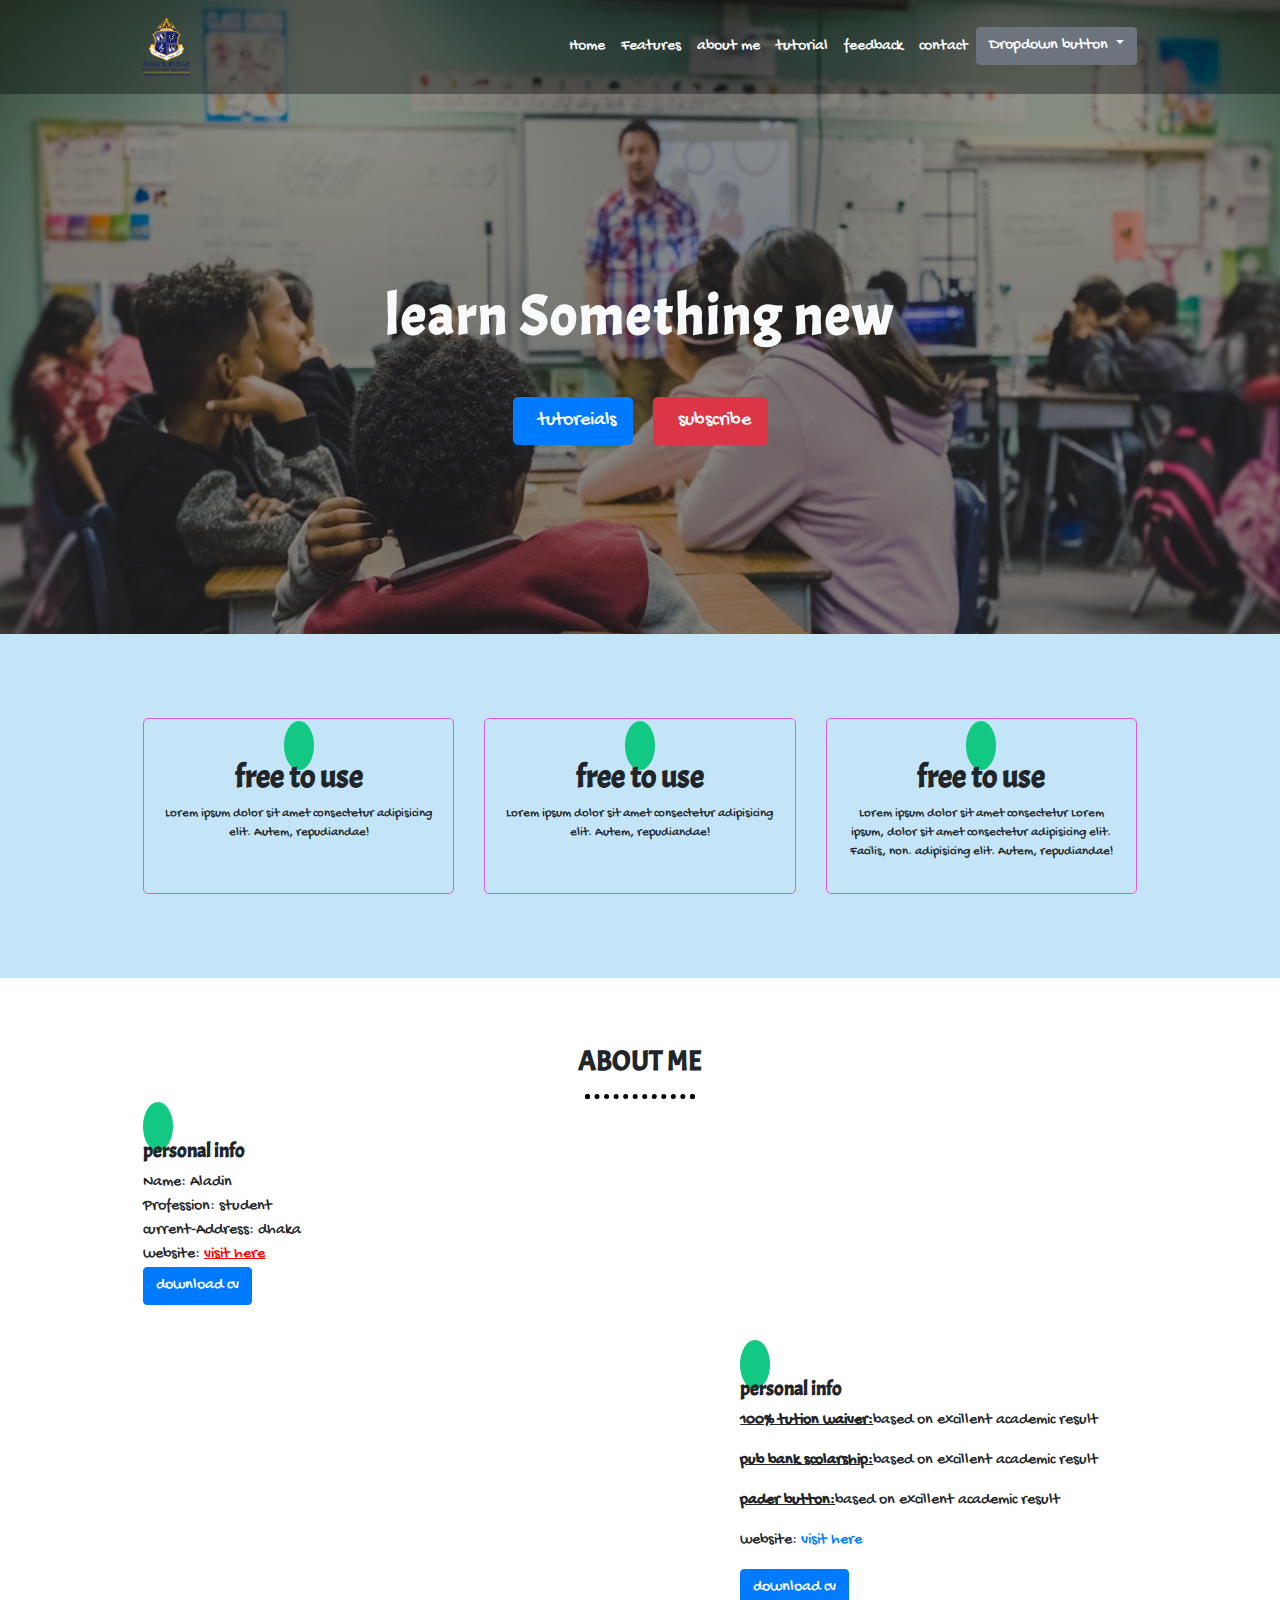
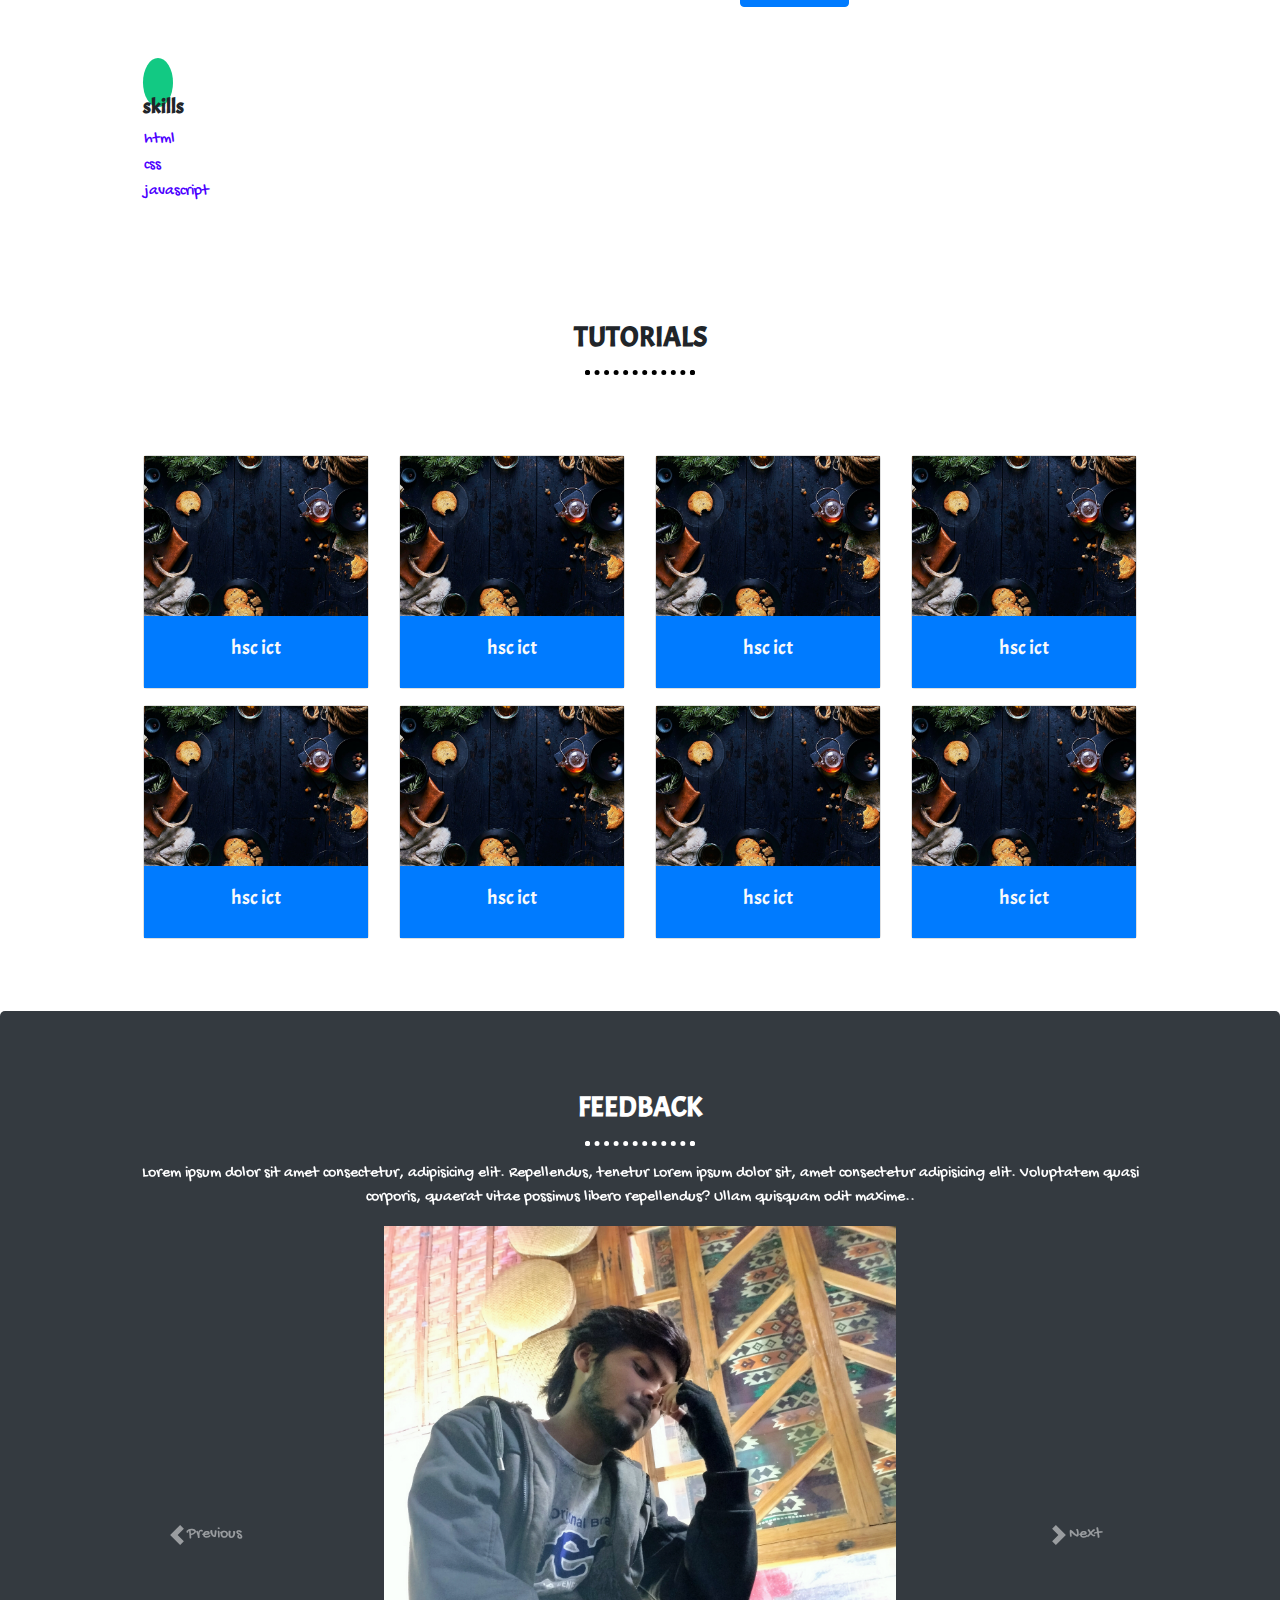
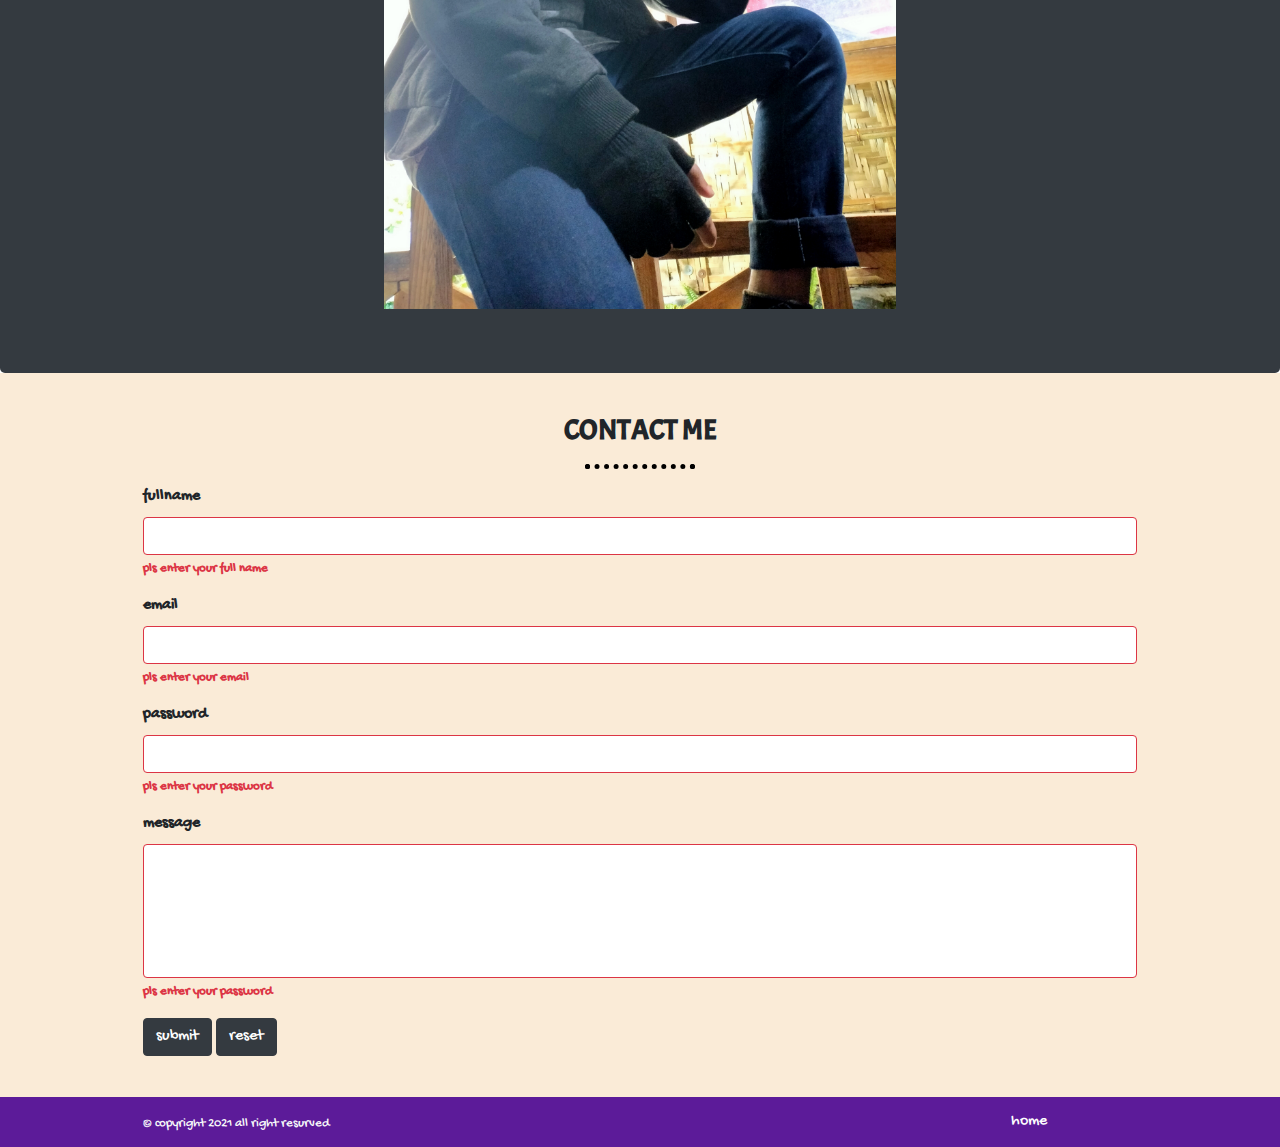
<file: index.html>
<!DOCTYPE html>
<html lang="en">

<head>
    <meta charset="UTF-8">
    <meta name="viewport" content="width=device-width, initial-scale=1.0">
    <meta name="title" content="iisac">
    <meta name="description" content="iisac is a best school. where  a student can uild up his career">
    <meta name="keywords" content="school, iisac, teachers">
    <meta name="robots" content="index, follow">
    <meta http-equiv="Content-Type" content="text/html; charset=utf-8">
    <meta name="language" content="English">

    <title>boot project</title>
    <link rel="preconnect" href="https://fonts.gstatic.com">
    <link
        href="https://fonts.googleapis.com/css2?family=Fira+Sans+Extra+Condensed:wght@400;500;600;700;800;900&display=swap"
        rel="stylesheet">
    <link rel="stylesheet" href="https://cdnjs.cloudflare.com/ajax/libs/font-awesome/5.15.2/css/all.min.css"
        integrity="sha512-HK5fgLBL+xu6dm/Ii3z4xhlSUyZgTT9tuc/hSrtw6uzJOvgRr2a9jyxxT1ely+B+xFAmJKVSTbpM/CuL7qxO8w=="
        crossorigin="anonymous" />
    <link rel="preconnect" href="https://fonts.gstatic.com">
    <link href="https://fonts.googleapis.com/css2?family=Mr+Dafoe&display=swap" rel="stylesheet">
    <link rel="stylesheet" href="https://maxcdn.bootstrapcdn.com/bootstrap/4.0.0/css/bootstrap.min.css"
        integrity="sha384-Gn5384xqQ1aoWXA+058RXPxPg6fy4IWvTNh0E263XmFcJlSAwiGgFAW/dAiS6JXm" crossorigin="anonymous">
    <link rel="stylesheet" href="new.css">
</head>

<body>
                 <!-- start -->


<div class="container ">
<!-- header start -->
    <header>


<!-- navbar start -->

<nav class="navbar navbar-expand-md " id="home">
    <div class="container-fluid">
       
        <button class="navbar-toggler" type="button" data-toggle="collapse" data-target="#navbarNavDropdown"
            aria-controls="navbarNavDropdown" aria-expanded="false" aria-label="Toggle navigation">
            <span > <i class="fas fa-bars nav"></i></span>
        </button>
        <a class="navbar-brand" href="#"><img src="logo.png" alt="logo" width="47px"></a>
        <div class="collapse navbar-collapse" id="navbarNavDropdown">
            <ul class="navbar-nav ml-auto">
                <li class="nav-item">
                    <a class="nav-link text-center text-center-md" aria-current="page" href="#home">Home</a>
                </li>
                <li class="nav-item">
                    <a class="nav-link text-center text-center-md" href="#features">Features</a>
                </li>
                <li class="nav-item">
                    <a class="nav-link text-center text-center-md" href="#about-me">about me</a>
                </li> 
                 <li class="nav-item">
                    <a class="nav-link text-center text-center-md" href="#tutorial">tutorial</a>
                </li> 
                <li class="nav-item">
                    <a class="nav-link text-center text-center-md" href="#feedback">feedback</a>
                </li>
                <li class="nav-item">
                    <a class="nav-link text-center text-center-md" href="#contact">contact</a>
                </li>
            <div  class="dropdown  text-center text-center-md">
                <button  class="btn btn-secondary dropdown-toggle " type="button" id="dropdownMenuButton2" data-toggle="dropdown"
                    aria-expanded="false">
                    Dropdown button
                </button>
                <ul style="transition: .2s;" class="dropdown-menu dropdown-menu-dark" aria-labelledby="dropdownMenuButton2">
                    <li><a class="dropdown-item active" href="#">Action</a></li>
                    <li><a class="dropdown-item" href="#">Another action</a></li>
                    <li><a class="dropdown-item" href="#">Something else here</a></li>
                    <li>
                        <hr class="dropdown-divider">
                    </li>
                    <li><a class="dropdown-item" href="#">Separated link</a></li>
                </ul>
            </div>
            </ul>
        </div>
    </div>
</nav>

<!-- navbar end -->



<!-- bvanner start -->
<div class="banner" >
    <div class="banner-container d-flex justify-content-center align-items-center">
        <div class="banner-content text-center">
            <h1 style="font-weight: bolder;  letter-spacing: 2px;" class="text-light  mb-5">
                learn Something new

            </h1>
            <button class="btn btn-primary btn-lg mr-3"><i class="fas fa-play mr-2"></i> tutoreials</button>
            <button class="btn btn-danger btn-lg request-callback" onclick="window.open('https://www.facebook.com/profile.php?id=100016111147834')"><i class="fab fa-youtube mr-2"></i>subscribe</button>
        </div>
    </div>
</div>


<!-- bvanner end -->


    </header>


<!-- header end -->

<!-- main start -->

    <main>

                    <!-- features start -->

        <section id="features" class="text-center">
      <div class="row">
          <div class="col-lg-4 d-block d-lg-flex">
              <div class="features-col ">
                  <i class="fas fa-hand-holding-usd fa-3x icon-style rounded-circle"></i>
                  <h5 style="font-size: 2rem;font-weight: bolder;">free to use</h5>
                  <p class="small">Lorem ipsum dolor sit amet consectetur adipisicing elit. Autem, repudiandae!</p>
              </div>
          </div>

        <div class="col-lg-4 d-block d-lg-flex">
            <div class="features-col">
                <i class="fas fa-hand-holding-usd fa-3x icon-style rounded-circle"></i>
                <h5 style="font-size: 2rem;font-weight: bolder;">free to use</h5>
                <p class="small">Lorem ipsum dolor sit amet consectetur adipisicing elit. Autem, repudiandae!</p>
            </div>
        </div>


        <div class="col-lg-4 d-block d-lg-flex">
            <div class="features-col">
                <i class="fas fa-hand-holding-usd fa-3x icon-style rounded-circle"></i>
                <h5 style="font-size: 2rem;font-weight: bolder;">free to use</h5>
                <p class="small">Lorem ipsum dolor sit amet consectetur Lorem ipsum, dolor sit amet consectetur adipisicing elit. Facilis, non. adipisicing elit. Autem, repudiandae!</p>
            </div>
        </div>
      </div>
        </section>
                    <!-- features end -->


                    <!-- about me start -->
<div id="about-me">
    <div class="section-title">
        <h3 class="text-center pt-3">about me</h3>
        <hr class="hr-style" style="border-color: black;">
    </div>


    <div class="row">
        <div class="col-lg-5 mb-5">
            <div class="basic-desc text-center text-lg-left">
                <i class="far fa-user fa-2x icon-style rounded-circle"></i>
                <h5 style="font-weight: bold;">personal info</h5>
                <p>Name: Aladin</p>
                <p>Profession: student</p>
                <p>current-Address: dhaka</p>
                <p>website: <a href="https://aladin-mf.github.io/personal/" target="blank">visit here</a></p>
                <p><a href=""><button class="btn btn-primary">download cv</button></a></p>

            </div>
        </div>
    </div>




<div class="row">
    <div class="col-lg-7 "></div>
    <div class="col-lg-5  mb-5">
        <div class="achieve-desc text-center text-lg-left">
            <i class="fas fa-trophy fa-2x icon-style rounded-circle"></i>
            <h5 style="font-weight: bold;">personal info</h5>
            <p><span>100% tution waiver:</span>based on excillent academic result</p>
<p><span>pub bank scolarship:</span>based on excillent academic result</p>           
<p><span>pader button:</span>based on excillent academic result</p>
            <p>website: <a href="https://aladin-mf.github.io/personal/" target="blank">visit here</a></p>
            <p><a href=""><button class="btn btn-primary">download cv</button></a></p>

        </div>
    </div>
</div>




<div class="row">
    <div class="col-lg-5 mb-5  text-center text-lg-left">
       <div class="skill-desc text-center text-lg-left">
<i class="fas fa-briefcase fa-2x icon-style rounded-circle"></i>
<h5 style="font-weight: bold;">skills</h5>
<table class="justify-content-center " >
   <tbody  class="text-center text-lg-left" >
        <tr>
            <td>html</td>
        
            <td class="text-center text-lg-left">
                <span class="star ">
                    <i class="fas fa-star"></i>
                    <i class="fas fa-star"></i>
                    <i class="fas fa-star"></i>
                    <i class="fas fa-star"></i>
                    <i class="fas fa-star"></i>
                </span>
            </td>
        </tr>
        <tr>
            <td>css</td>
        
            <td>
                <span class="star">
                    <i class="fas fa-star"></i>
                    <i class="fas fa-star"></i>
                    <i class="fas fa-star"></i>
                    <i class="fas fa-star"></i>
                    <i class="far fa-star"></i>
                </span>
            </td>
        </tr>
        
        
        <tr>
            <td>javascript</td>
        
            <td>
                <span class="star">
                    <i class="fas fa-star"></i>
                    <i class="far fa-star"></i>
                    <i class="far fa-star"></i>
                    <i class="far fa-star"></i>
                    <i class="far fa-star"></i>
                </span>
            </td>
        </tr>





        
   </tbody>
</table>

       </div>
    </div>
</div>

</div>

         <!-- about me end -->
<!-- card  -->
<section id="tutorial">
<div class="section-title">
    <h3 class="text-center pt-3">tutorials</h3>
    <hr class="hr-style" style="border-color: black;">
</div>
<div class="row" style="padding: 5% 10%;">
    <div class="col-lg-3 col-md-6 col-sm-12" >
<div class="card mb-5 mb-lg-3" >
    <div class="card-img-top">
        <img width="100%" src="download-min.jpeg" alt="">
    </div>
    <div class="card-body text-center text-light bg-primary">
<h5>hsc ict</h5>
<a href="" class="stretched-link"></a>
    </div>
</div>
    </div>


        <div class="col-lg-3 col-md-6 col-sm-12">
            <div class="card mb-5 mb-lg-2">
                <div class="card-img-top">
                    <img width="100%" src="download-min.jpeg" alt="">
                </div>
                <div class="card-body text-center text-light bg-primary">
                    <h5>hsc ict</h5>
                    <a href="" class="stretched-link"></a>
                </div>
            </div>
        </div>


            <div class="col-lg-3 col-md-6 col-sm-12">
                <div class="card mb-5 mb-lg-2">
                    <div class="card-img-top">
                        <img width="100%" src="download-min.jpeg" alt="">
                    </div>
                    <div class="card-body text-center text-light bg-primary">
                        <h5>hsc ict</h5>
                        <a href="" class="stretched-link"></a>
                    </div>
                </div>
            </div>


                <div class="col-lg-3 col-md-6 col-sm-12">
                    <div class="card mb-5 mb-lg-2">
                        <div class="card-img-top">
                            <img width="100%" src="download-min.jpeg" alt="">
                        </div>
                        <div class="card-body text-center text-light bg-primary">
                            <h5>hsc ict</h5>
                            <a href="" class="stretched-link"></a>
                        </div>
                    </div>
                </div>


                    <div class="col-lg-3 col-md-6 col-sm-12">
                        <div class="card mb-5 mb-lg-2">
                            <div class="card-img-top">
                                <img width="100%" src="download-min.jpeg" alt="">
                            </div>
                            <div class="card-body text-center text-light bg-primary">
                                <h5>hsc ict</h5>
                                <a href="" class="stretched-link"></a>
                            </div>
                        </div>
                    </div>


                        <div class="col-lg-3 col-md-6 col-sm-12">
                            <div class="card mb-5 mb-lg-2">
                                <div class="card-img-top">
                                    <img width="100%" src="download-min.jpeg" alt="">
                                </div>
                                <div class="card-body text-center text-light bg-primary">
                                    <h5>hsc ict</h5>
                                    <a href="" class="stretched-link"></a>
                                       </div>
                                </div>
                        </div>


                            <div class="col-lg-3 col-md-6 col-sm-12">
                                <div class="card mb-5 mb-lg-2">
                                    <div class="card-img-top">
                                        <img width="100%" src="download-min.jpeg" alt="">
                                    </div>
                                    <div class="card-body text-center text-light bg-primary">
                                        <h5>hsc ict</h5>
                                        <a href="" class="stretched-link"></a>
                                    </div>
                                </div>
                            </div>


                                <div class="col-lg-3 col-md-6 col-sm-12">
                                    <div class="card mb-5 mb-lg-2">
                                        <div class="card-img-top">
                                            <img width="100%" src="download-min.jpeg" alt="">
                                        </div>
                                        <div class="card-body text-center text-light bg-primary">
                                            <h5>hsc ict</h5>
                                            <a href="" class="stretched-link"></a>
                                        </div>
                                    </div>
                                </div>
</div>
</section>


<!-- card end -->



<!-- feedback -->

<section id="feedback" class=" bg-dark text-white " style="border-radius: 5px;">
<div class="section-title">
    <h3 class="text-center pt-3">feedback</h3>
    <hr class="hr-style" >
</div>

<div class=" text-center">
    <div id="carouselExampleInterval" class="carousel slide" data-ride="carousel">
        <div class="carousel-inner">
            <div class="carousel-item active" data-interval="10000">
               <p>Lorem ipsum dolor sit amet consectetur, adipisicing elit. Repellendus, tenetur Lorem ipsum dolor sit, amet consectetur adipisicing elit. Voluptatem quasi corporis, quaerat vitae possimus libero repellendus? Ullam quisquam odit maxime..</p>
               <img width="50%" src="IMG20200117202616.jpg" alt="">
            </div>
            <div class="carousel-item" data-interval="2000">
                <p>Lorem ipsum dolor sit amet consectetur, adipisicing elit. Repellendus, tenetur.</p>
                <img width="50%" src="IMG20200117202616.jpg" alt="">
            </div>
            <div class="carousel-item">
                <p>Lorem ipsum dolor sit amet consectetur, adipisicing elit. Repellendus, tenetur.</p>
                <img width="50%" src="IMG20200117202616.jpg" alt="">
            </div>
        </div>
        <a class="carousel-control-prev" href="#carouselExampleInterval" role="button" data-slide="prev">
            <span class="carousel-control-prev-icon" aria-hidden="true"></span>
            <span class="visually-hidden">Previous</span>
        </a>
        <a class="carousel-control-next" href="#carouselExampleInterval" role="button" data-slide="next">
            <span class="carousel-control-next-icon" aria-hidden="true"></span>
            <span class="visually-hidden">Next</span>
        </a>
    </div>
</div>
</section>
<!-- feedback ends -->




<!--contact start -->

<section id="contact">
<div class="section-title">
    <h3 class="text-center pt-3">contact me</h3>
    <hr class="hr-style" style="border-color: black;">
</div>


<div class="row" style="font-weight: bold;">
    <div class="col-lg-12">
        <form action="mailto:ofof224467@gmail.com" method="POST" enctype="text/plain" class="was-validated">
        <!-- ffullname -->
<div class="form-group">
    <label for="fullname">fullname</label>
    <input type="text" name="fullname" required class="form-control">
    <div class="valid-feedback">valid</div>
    <div class="invalid-feedback">pls enter your full name</div>
</div>

<div class="form-group">
    <label for="email">email</label>
    <input type="email" name="email" required class="form-control">
    <div class="valid-feedback">valid</div>
    <div class="invalid-feedback">pls enter your email</div>
</div>

<div class="form-group">
    <label for="password">password</label>
    <input type="password" name="password" required class="form-control">
    <div class="valid-feedback">valid</div>
    <div class="invalid-feedback">pls enter your password</div>
</div>

<div class="form-group">
    <label for="message">message</label>
<textarea name="message" style="resize: none;" class="form-control" required cols="20" rows="5"></textarea>
    <div class="valid-feedback">valid</div>
    <div class="invalid-feedback">pls enter your password</div>
</div>
<div class="form-group">
    <input type="submit" class="btn btn-dark " value="submit">
    <input type="reset" class="btn btn-dark " value="reset">
</div>
        </form>
    </div> 
</div>



</section>





<!--contact end -->

</main>

<!-- main end -->


<!-- footer start -->
    
    <footer>
<div class="row text-light">
    <div class="col-lg-6 text-center text-lg-left">
        <p class="small mb-0 mt-1">&copy copyright 2021 all right resurved</p>
    </div>
    <div class="col-lg-6 text-center text-lg-right">
<a class=" text-white" href="#home">home</a>
<a class=" text-white" href=""><i class="fab fa-facebook"></i></a>
<a class=" text-white"  href=""><i class="fab fa-youtube"></i></a>
<a class=" text-white"  href=""><i class="fab fa-twitter"></i></a>
<a class=" text-white"  href=""><i class="fab fa-instagram"></i></a>
    </div>
</div>
    </footer>
<!-- footer end -->

</div>
















    <script src="https://code.jquery.com/jquery-3.2.1.slim.min.js"
        integrity="sha384-KJ3o2DKtIkvYIK3UENzmM7KCkRr/rE9/Qpg6aAZGJwFDMVNA/GpGFF93hXpG5KkN"
        crossorigin="anonymous"></script>
    <script src="https://cdnjs.cloudflare.com/ajax/libs/popper.js/1.12.9/umd/popper.min.js"
        integrity="sha384-ApNbgh9B+Y1QKtv3Rn7W3mgPxhU9K/ScQsAP7hUibX39j7fakFPskvXusvfa0b4Q"
        crossorigin="anonymous"></script>
    <script src="https://maxcdn.bootstrapcdn.com/bootstrap/4.0.0/js/bootstrap.min.js"
        integrity="sha384-JZR6Spejh4U02d8jOt6vLEHfe/JQGiRRSQQxSfFWpi1MquVdAyjUar5+76PVCmYl"
        crossorigin="anonymous"></script>
</body>

</html>
</file>
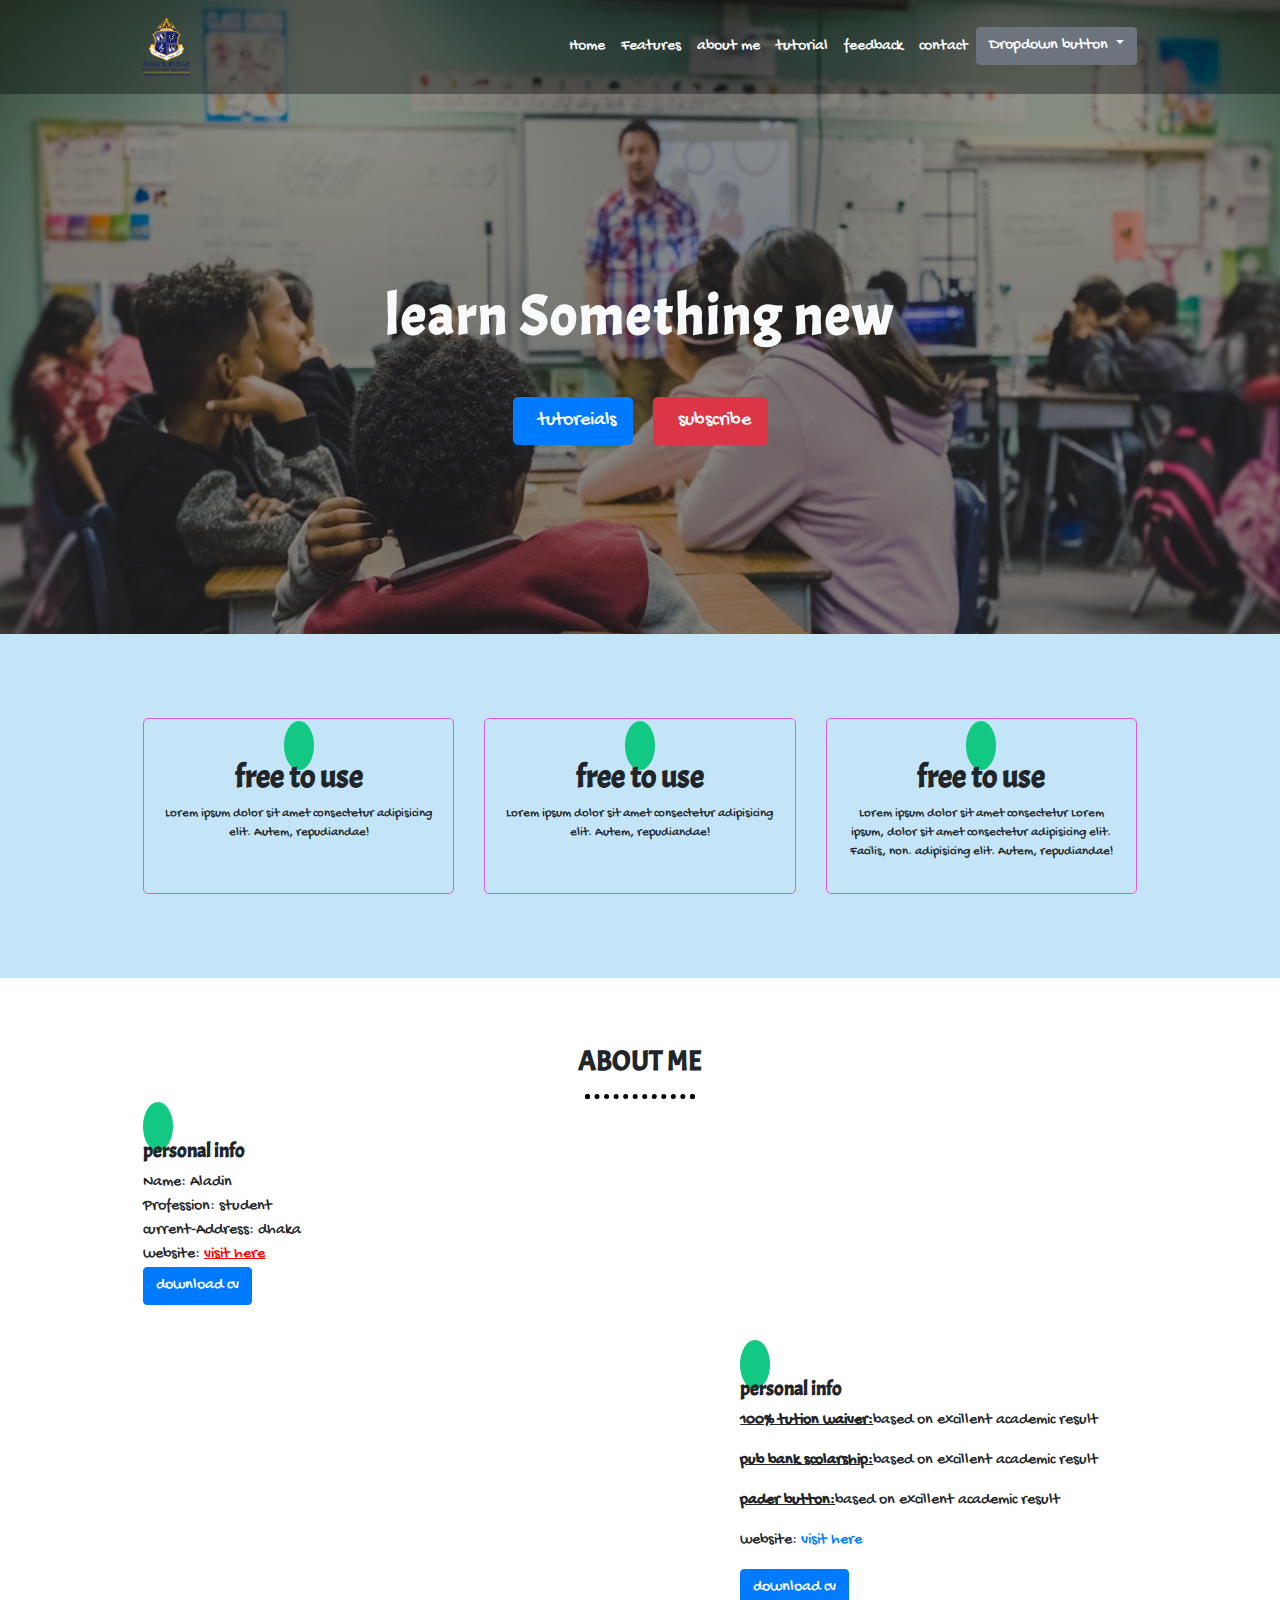
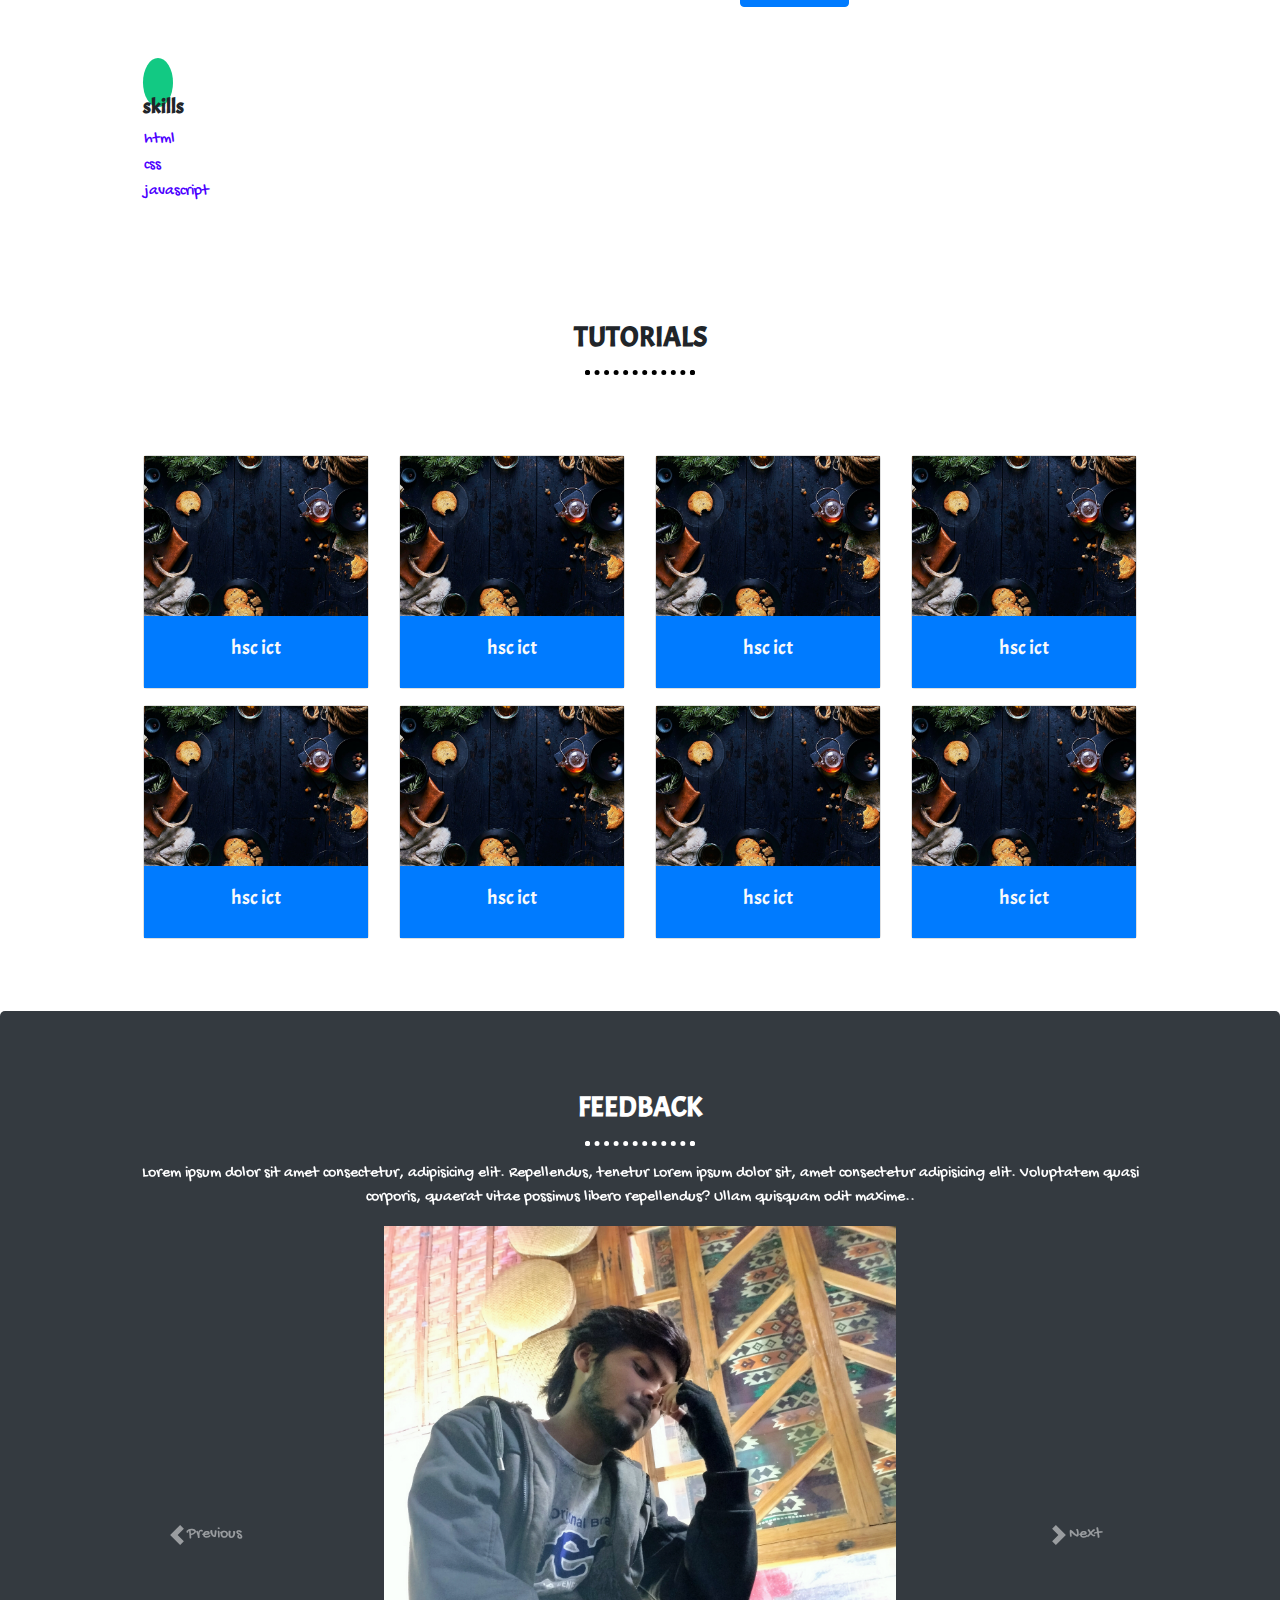
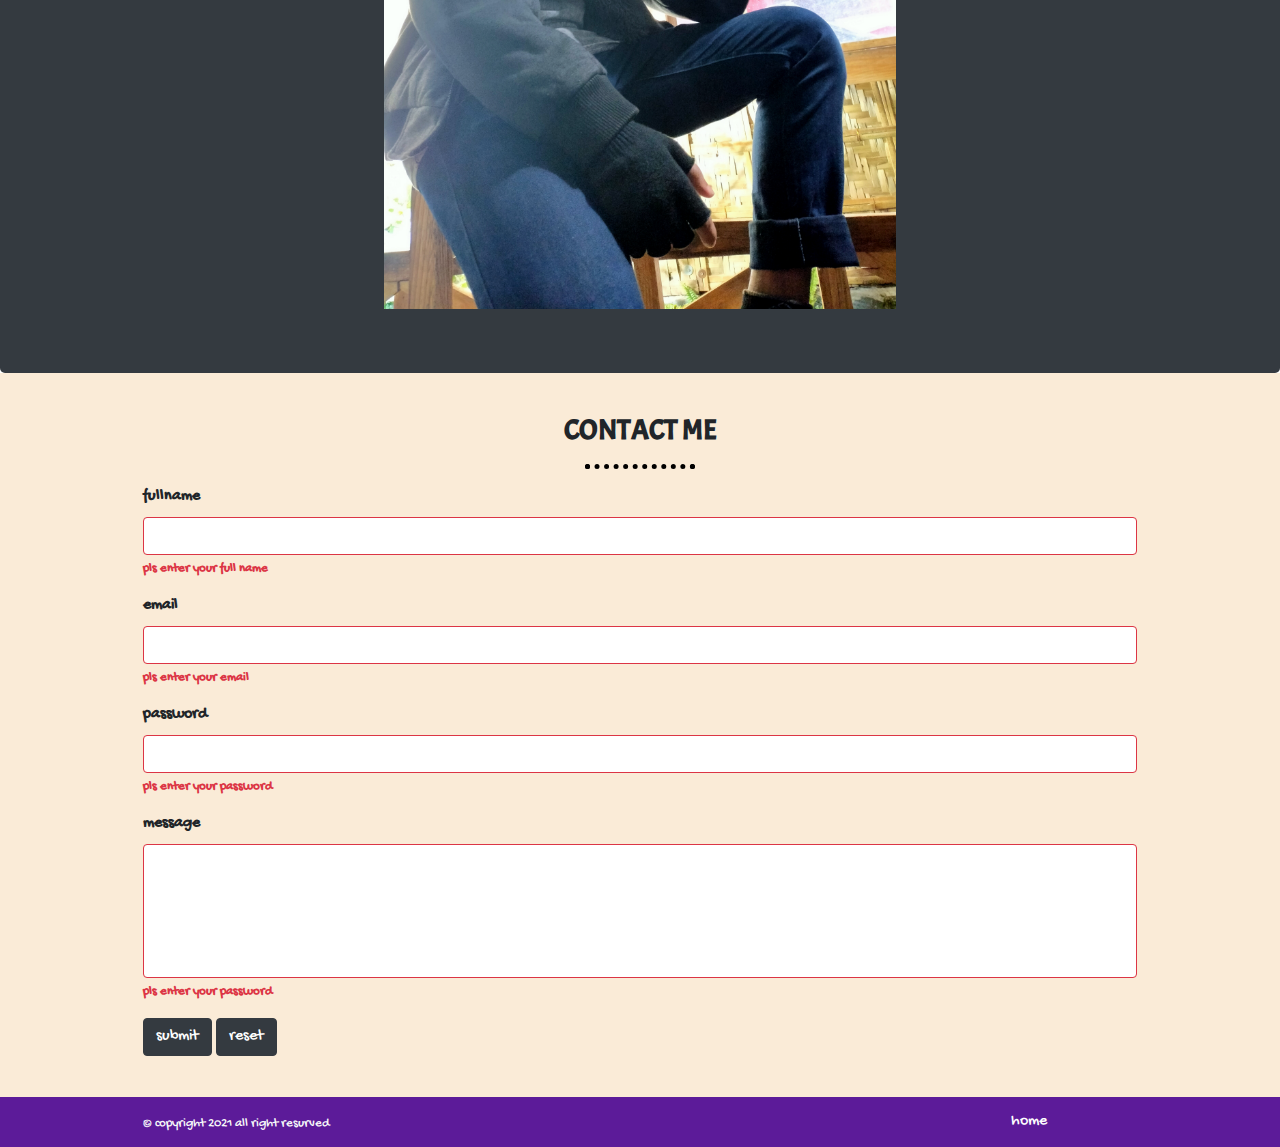
<file: new.html>
<!DOCTYPE html>
<html lang="en">

<head>
    <meta charset="UTF-8">
    <meta name="viewport" content="width=device-width, initial-scale=1.0">
    <meta name="title" content="iisac">
    <meta name="description" content="iisac is a best school. where  a student can uild up his career">
    <meta name="keywords" content="school, iisac, teachers">
    <meta name="robots" content="index, follow">
    <meta http-equiv="Content-Type" content="text/html; charset=utf-8">
    <meta name="language" content="English">

    <title>boot project</title>
    <link rel="preconnect" href="https://fonts.gstatic.com">
    <link
        href="https://fonts.googleapis.com/css2?family=Fira+Sans+Extra+Condensed:wght@400;500;600;700;800;900&display=swap"
        rel="stylesheet">
    <link rel="stylesheet" href="https://cdnjs.cloudflare.com/ajax/libs/font-awesome/5.15.2/css/all.min.css"
        integrity="sha512-HK5fgLBL+xu6dm/Ii3z4xhlSUyZgTT9tuc/hSrtw6uzJOvgRr2a9jyxxT1ely+B+xFAmJKVSTbpM/CuL7qxO8w=="
        crossorigin="anonymous" />
    <link rel="preconnect" href="https://fonts.gstatic.com">
    <link href="https://fonts.googleapis.com/css2?family=Mr+Dafoe&display=swap" rel="stylesheet">
    <link rel="stylesheet" href="https://maxcdn.bootstrapcdn.com/bootstrap/4.0.0/css/bootstrap.min.css"
        integrity="sha384-Gn5384xqQ1aoWXA+058RXPxPg6fy4IWvTNh0E263XmFcJlSAwiGgFAW/dAiS6JXm" crossorigin="anonymous">
    <link rel="stylesheet" href="new.css">
</head>

<body>
                 <!-- start -->


<div class="container ">
<!-- header start -->
    <header>


<!-- navbar start -->

<nav class="navbar navbar-expand-md " id="home">
    <div class="container-fluid">
       
        <button class="navbar-toggler" type="button" data-toggle="collapse" data-target="#navbarNavDropdown"
            aria-controls="navbarNavDropdown" aria-expanded="false" aria-label="Toggle navigation">
            <span > <i class="fas fa-bars nav"></i></span>
        </button>
        <a class="navbar-brand" href="#"><img src="logo.png" alt="logo" width="47px"></a>
        <div class="collapse navbar-collapse" id="navbarNavDropdown">
            <ul class="navbar-nav ml-auto">
                <li class="nav-item">
                    <a class="nav-link text-center text-center-md" aria-current="page" href="#home">Home</a>
                </li>
                <li class="nav-item">
                    <a class="nav-link text-center text-center-md" href="#features">Features</a>
                </li>
                <li class="nav-item">
                    <a class="nav-link text-center text-center-md" href="#about-me">about me</a>
                </li> 
                 <li class="nav-item">
                    <a class="nav-link text-center text-center-md" href="#tutorial">tutorial</a>
                </li> 
                <li class="nav-item">
                    <a class="nav-link text-center text-center-md" href="#feedback">feedback</a>
                </li>
                <li class="nav-item">
                    <a class="nav-link text-center text-center-md" href="#contact">contact</a>
                </li>
            <div  class="dropdown  text-center text-center-md">
                <button  class="btn btn-secondary dropdown-toggle " type="button" id="dropdownMenuButton2" data-toggle="dropdown"
                    aria-expanded="false">
                    Dropdown button
                </button>
                <ul style="transition: .2s;" class="dropdown-menu dropdown-menu-dark" aria-labelledby="dropdownMenuButton2">
                    <li><a class="dropdown-item active" href="#">Action</a></li>
                    <li><a class="dropdown-item" href="#">Another action</a></li>
                    <li><a class="dropdown-item" href="#">Something else here</a></li>
                    <li>
                        <hr class="dropdown-divider">
                    </li>
                    <li><a class="dropdown-item" href="#">Separated link</a></li>
                </ul>
            </div>
            </ul>
        </div>
    </div>
</nav>

<!-- navbar end -->



<!-- bvanner start -->
<div class="banner" >
    <div class="banner-container d-flex justify-content-center align-items-center">
        <div class="banner-content text-center">
            <h1 style="font-weight: bolder;  letter-spacing: 2px;" class="text-light  mb-5">
                learn Something new

            </h1>
            <button class="btn btn-primary btn-lg mr-3"><i class="fas fa-play mr-2"></i> tutoreials</button>
            <button class="btn btn-danger btn-lg request-callback" onclick="window.open('https://www.facebook.com/profile.php?id=100016111147834')"><i class="fab fa-youtube mr-2"></i>subscribe</button>
        </div>
    </div>
</div>


<!-- bvanner end -->


    </header>


<!-- header end -->

<!-- main start -->

    <main>

                    <!-- features start -->

        <section id="features" class="text-center">
      <div class="row">
          <div class="col-lg-4 d-block d-lg-flex">
              <div class="features-col ">
                  <i class="fas fa-hand-holding-usd fa-3x icon-style rounded-circle"></i>
                  <h5 style="font-size: 2rem;font-weight: bolder;">free to use</h5>
                  <p class="small">Lorem ipsum dolor sit amet consectetur adipisicing elit. Autem, repudiandae!</p>
              </div>
          </div>

        <div class="col-lg-4 d-block d-lg-flex">
            <div class="features-col">
                <i class="fas fa-hand-holding-usd fa-3x icon-style rounded-circle"></i>
                <h5 style="font-size: 2rem;font-weight: bolder;">free to use</h5>
                <p class="small">Lorem ipsum dolor sit amet consectetur adipisicing elit. Autem, repudiandae!</p>
            </div>
        </div>


        <div class="col-lg-4 d-block d-lg-flex">
            <div class="features-col">
                <i class="fas fa-hand-holding-usd fa-3x icon-style rounded-circle"></i>
                <h5 style="font-size: 2rem;font-weight: bolder;">free to use</h5>
                <p class="small">Lorem ipsum dolor sit amet consectetur Lorem ipsum, dolor sit amet consectetur adipisicing elit. Facilis, non. adipisicing elit. Autem, repudiandae!</p>
            </div>
        </div>
      </div>
        </section>
                    <!-- features end -->


                    <!-- about me start -->
<div id="about-me">
    <div class="section-title">
        <h3 class="text-center pt-3">about me</h3>
        <hr class="hr-style" style="border-color: black;">
    </div>


    <div class="row">
        <div class="col-lg-5 mb-5">
            <div class="basic-desc text-center text-lg-left">
                <i class="far fa-user fa-2x icon-style rounded-circle"></i>
                <h5 style="font-weight: bold;">personal info</h5>
                <p>Name: Aladin</p>
                <p>Profession: student</p>
                <p>current-Address: dhaka</p>
                <p>website: <a href="https://aladin-mf.github.io/personal/" target="blank">visit here</a></p>
                <p><a href=""><button class="btn btn-primary">download cv</button></a></p>

            </div>
        </div>
    </div>




<div class="row">
    <div class="col-lg-7 "></div>
    <div class="col-lg-5  mb-5">
        <div class="achieve-desc text-center text-lg-left">
            <i class="fas fa-trophy fa-2x icon-style rounded-circle"></i>
            <h5 style="font-weight: bold;">personal info</h5>
            <p><span>100% tution waiver:</span>based on excillent academic result</p>
<p><span>pub bank scolarship:</span>based on excillent academic result</p>           
<p><span>pader button:</span>based on excillent academic result</p>
            <p>website: <a href="https://aladin-mf.github.io/personal/" target="blank">visit here</a></p>
            <p><a href=""><button class="btn btn-primary">download cv</button></a></p>

        </div>
    </div>
</div>




<div class="row">
    <div class="col-lg-5 mb-5  text-center text-lg-left">
       <div class="skill-desc text-center text-lg-left">
<i class="fas fa-briefcase fa-2x icon-style rounded-circle"></i>
<h5 style="font-weight: bold;">skills</h5>
<table class="justify-content-center " >
   <tbody  class="text-center text-lg-left" >
        <tr>
            <td>html</td>
        
            <td class="text-center text-lg-left">
                <span class="star ">
                    <i class="fas fa-star"></i>
                    <i class="fas fa-star"></i>
                    <i class="fas fa-star"></i>
                    <i class="fas fa-star"></i>
                    <i class="fas fa-star"></i>
                </span>
            </td>
        </tr>
        <tr>
            <td>css</td>
        
            <td>
                <span class="star">
                    <i class="fas fa-star"></i>
                    <i class="fas fa-star"></i>
                    <i class="fas fa-star"></i>
                    <i class="fas fa-star"></i>
                    <i class="far fa-star"></i>
                </span>
            </td>
        </tr>
        
        
        <tr>
            <td>javascript</td>
        
            <td>
                <span class="star">
                    <i class="fas fa-star"></i>
                    <i class="far fa-star"></i>
                    <i class="far fa-star"></i>
                    <i class="far fa-star"></i>
                    <i class="far fa-star"></i>
                </span>
            </td>
        </tr>





        
   </tbody>
</table>

       </div>
    </div>
</div>

</div>

         <!-- about me end -->
<!-- card  -->
<section id="tutorial">
<div class="section-title">
    <h3 class="text-center pt-3">tutorials</h3>
    <hr class="hr-style" style="border-color: black;">
</div>
<div class="row" style="padding: 5% 10%;">
    <div class="col-lg-3 col-md-6 col-sm-12" >
<div class="card mb-5 mb-lg-3" >
    <div class="card-img-top">
        <img width="100%" src="download-min.jpeg" alt="">
    </div>
    <div class="card-body text-center text-light bg-primary">
<h5>hsc ict</h5>
<a href="" class="stretched-link"></a>
    </div>
</div>
    </div>


        <div class="col-lg-3 col-md-6 col-sm-12">
            <div class="card mb-5 mb-lg-2">
                <div class="card-img-top">
                    <img width="100%" src="download-min.jpeg" alt="">
                </div>
                <div class="card-body text-center text-light bg-primary">
                    <h5>hsc ict</h5>
                    <a href="" class="stretched-link"></a>
                </div>
            </div>
        </div>


            <div class="col-lg-3 col-md-6 col-sm-12">
                <div class="card mb-5 mb-lg-2">
                    <div class="card-img-top">
                        <img width="100%" src="download-min.jpeg" alt="">
                    </div>
                    <div class="card-body text-center text-light bg-primary">
                        <h5>hsc ict</h5>
                        <a href="" class="stretched-link"></a>
                    </div>
                </div>
            </div>


                <div class="col-lg-3 col-md-6 col-sm-12">
                    <div class="card mb-5 mb-lg-2">
                        <div class="card-img-top">
                            <img width="100%" src="download-min.jpeg" alt="">
                        </div>
                        <div class="card-body text-center text-light bg-primary">
                            <h5>hsc ict</h5>
                            <a href="" class="stretched-link"></a>
                        </div>
                    </div>
                </div>


                    <div class="col-lg-3 col-md-6 col-sm-12">
                        <div class="card mb-5 mb-lg-2">
                            <div class="card-img-top">
                                <img width="100%" src="download-min.jpeg" alt="">
                            </div>
                            <div class="card-body text-center text-light bg-primary">
                                <h5>hsc ict</h5>
                                <a href="" class="stretched-link"></a>
                            </div>
                        </div>
                    </div>


                        <div class="col-lg-3 col-md-6 col-sm-12">
                            <div class="card mb-5 mb-lg-2">
                                <div class="card-img-top">
                                    <img width="100%" src="download-min.jpeg" alt="">
                                </div>
                                <div class="card-body text-center text-light bg-primary">
                                    <h5>hsc ict</h5>
                                    <a href="" class="stretched-link"></a>
                                       </div>
                                </div>
                        </div>


                            <div class="col-lg-3 col-md-6 col-sm-12">
                                <div class="card mb-5 mb-lg-2">
                                    <div class="card-img-top">
                                        <img width="100%" src="download-min.jpeg" alt="">
                                    </div>
                                    <div class="card-body text-center text-light bg-primary">
                                        <h5>hsc ict</h5>
                                        <a href="" class="stretched-link"></a>
                                    </div>
                                </div>
                            </div>


                                <div class="col-lg-3 col-md-6 col-sm-12">
                                    <div class="card mb-5 mb-lg-2">
                                        <div class="card-img-top">
                                            <img width="100%" src="download-min.jpeg" alt="">
                                        </div>
                                        <div class="card-body text-center text-light bg-primary">
                                            <h5>hsc ict</h5>
                                            <a href="" class="stretched-link"></a>
                                        </div>
                                    </div>
                                </div>
</div>
</section>


<!-- card end -->



<!-- feedback -->

<section id="feedback" class=" bg-dark text-white " style="border-radius: 5px;">
<div class="section-title">
    <h3 class="text-center pt-3">feedback</h3>
    <hr class="hr-style" >
</div>

<div class=" text-center">
    <div id="carouselExampleInterval" class="carousel slide" data-ride="carousel">
        <div class="carousel-inner">
            <div class="carousel-item active" data-interval="10000">
               <p>Lorem ipsum dolor sit amet consectetur, adipisicing elit. Repellendus, tenetur Lorem ipsum dolor sit, amet consectetur adipisicing elit. Voluptatem quasi corporis, quaerat vitae possimus libero repellendus? Ullam quisquam odit maxime..</p>
               <img width="50%" src="IMG20200117202616.jpg" alt="">
            </div>
            <div class="carousel-item" data-interval="2000">
                <p>Lorem ipsum dolor sit amet consectetur, adipisicing elit. Repellendus, tenetur.</p>
                <img width="50%" src="IMG20200117202616.jpg" alt="">
            </div>
            <div class="carousel-item">
                <p>Lorem ipsum dolor sit amet consectetur, adipisicing elit. Repellendus, tenetur.</p>
                <img width="50%" src="IMG20200117202616.jpg" alt="">
            </div>
        </div>
        <a class="carousel-control-prev" href="#carouselExampleInterval" role="button" data-slide="prev">
            <span class="carousel-control-prev-icon" aria-hidden="true"></span>
            <span class="visually-hidden">Previous</span>
        </a>
        <a class="carousel-control-next" href="#carouselExampleInterval" role="button" data-slide="next">
            <span class="carousel-control-next-icon" aria-hidden="true"></span>
            <span class="visually-hidden">Next</span>
        </a>
    </div>
</div>
</section>
<!-- feedback ends -->




<!--contact start -->

<section id="contact">
<div class="section-title">
    <h3 class="text-center pt-3">contact me</h3>
    <hr class="hr-style" style="border-color: black;">
</div>


<div class="row" style="font-weight: bold;">
    <div class="col-lg-12">
        <form action="mailto:ofof224467@gmail.com" method="POST" enctype="text/plain" class="was-validated">
        <!-- ffullname -->
<div class="form-group">
    <label for="fullname">fullname</label>
    <input type="text" name="fullname" required class="form-control">
    <div class="valid-feedback">valid</div>
    <div class="invalid-feedback">pls enter your full name</div>
</div>

<div class="form-group">
    <label for="email">email</label>
    <input type="email" name="email" required class="form-control">
    <div class="valid-feedback">valid</div>
    <div class="invalid-feedback">pls enter your email</div>
</div>

<div class="form-group">
    <label for="password">password</label>
    <input type="password" name="password" required class="form-control">
    <div class="valid-feedback">valid</div>
    <div class="invalid-feedback">pls enter your password</div>
</div>

<div class="form-group">
    <label for="message">message</label>
<textarea name="message" style="resize: none;" class="form-control" required cols="20" rows="5"></textarea>
    <div class="valid-feedback">valid</div>
    <div class="invalid-feedback">pls enter your password</div>
</div>
<div class="form-group">
    <input type="submit" class="btn btn-dark " value="submit">
    <input type="reset" class="btn btn-dark " value="reset">
</div>
        </form>
    </div> 
</div>



</section>





<!--contact end -->

</main>

<!-- main end -->


<!-- footer start -->
    
    <footer>
<div class="row text-light">
    <div class="col-lg-6 text-center text-lg-left">
        <p class="small mb-0 mt-1">&copy copyright 2021 all right resurved</p>
    </div>
    <div class="col-lg-6 text-center text-lg-right">
<a class=" text-white" href="#home">home</a>
<a class=" text-white" href=""><i class="fab fa-facebook"></i></a>
<a class=" text-white"  href=""><i class="fab fa-youtube"></i></a>
<a class=" text-white"  href=""><i class="fab fa-twitter"></i></a>
<a class=" text-white"  href=""><i class="fab fa-instagram"></i></a>
    </div>
</div>
    </footer>
<!-- footer end -->

</div>
















    <script src="https://code.jquery.com/jquery-3.2.1.slim.min.js"
        integrity="sha384-KJ3o2DKtIkvYIK3UENzmM7KCkRr/rE9/Qpg6aAZGJwFDMVNA/GpGFF93hXpG5KkN"
        crossorigin="anonymous"></script>
    <script src="https://cdnjs.cloudflare.com/ajax/libs/popper.js/1.12.9/umd/popper.min.js"
        integrity="sha384-ApNbgh9B+Y1QKtv3Rn7W3mgPxhU9K/ScQsAP7hUibX39j7fakFPskvXusvfa0b4Q"
        crossorigin="anonymous"></script>
    <script src="https://maxcdn.bootstrapcdn.com/bootstrap/4.0.0/js/bootstrap.min.js"
        integrity="sha384-JZR6Spejh4U02d8jOt6vLEHfe/JQGiRRSQQxSfFWpi1MquVdAyjUar5+76PVCmYl"
        crossorigin="anonymous"></script>
</body>

</html>
</file>
<file: new.css>
@import url("https://fonts.googleapis.com/css2?family=Acme&family=Gochi+Hand&display=swap");
html {
  scroll-behavior: smooth;
}

body {
  font-family: 'Gochi Hand', cursive;
}

h1, h2, h3, h4, h5, h6 {
  font-family: 'Acme', sans-serif;
}

.container {
  padding-left: 0px;
  padding-right: 0px;
}

.row {
  margin-left: 0px;
  margin-right: 0px;
}

@media (min-width: 1200px) {
  .container {
    max-width: 1568px;
  }
}

.icon-style {
  background: #12c983;
  padding: 15px;
  margin: 5px 0;
  color: white;
}

header {
  background-image: radial-gradient(rgba(0, 0, 0, 0.4), rgba(0, 0, 0, 0.3)), url(Equity-in-the-Classroom-HERO_2.jpeg);
  background-position: center;
  background-repeat: no-repeat;
  background-size: cover;
  background-attachment: fixed;
}

header .banner-container {
  height: 60vh;
}

header .navbar {
  padding: 1% 10%;
  background-color: rgba(0, 0, 0, 0.35);
}

header .navbar .navbar-nav li:hover {
  background-color: rgba(76, 197, 238, 0.6);
  border-radius: 3px;
}

header .navbar .navbar-nav li:hover a {
  color: black;
}

header .navbar .navbar-nav li a {
  color: #fffffe;
}

header .navbar .nav {
  color: white;
}

header .dropdown .dropdown-menu li a {
  color: black;
}

header .dropdown .dropdown-menu li a:hover {
  background-color: papayawhip;
}

#features {
  padding: 5% 10%;
  background-color: #c4e5f8;
}

#features .features-col {
  border: 1px solid #db5aec;
  border-radius: 5px;
  padding: 15px;
  margin: 20px 0;
  -webkit-transition: .3s ease-in-out;
  transition: .3s ease-in-out;
}

#features .features-col:hover {
  -webkit-transform: scale(1.1);
          transform: scale(1.1);
  -webkit-box-shadow: 3px 4px 5px black;
          box-shadow: 3px 4px 5px black;
}

.hr-style {
  border: 5px dotted white;
  border-bottom: none;
  width: 100px;
}

.section-title h3 {
  font-weight: bolder;
  text-transform: uppercase;
  margin-bottom: 0;
}

#about-me {
  padding: 4% 10%;
}

#about-me .basic-desc p {
  font-size: 1rem;
  margin-bottom: 0;
  font-weight: light;
}

#about-me .basic-desc a {
  font-size: 1rem;
  margin-bottom: 0;
  color: #ff0000;
  padding-bottom: 18px;
  text-decoration: underline;
}

#about-me .achieve-desc p span {
  font-weight: bolder;
  text-decoration: underline;
}

#about-me td {
  color: #4c00ff;
}

#about-me .star {
  color: orangered;
}

.card {
  -webkit-transition: .3s;
  transition: .3s;
}

.card:hover {
  -webkit-transform: scale(1.1);
          transform: scale(1.1);
}

#feedback {
  padding: 5% 10%;
}

#contact {
  padding: 2% 10%;
  background-color: antiquewhite;
}

footer {
  padding: 1% 10%;
  background: #5c1b99;
}

footer a {
  margin: 0 10px;
}

footer a i:hover {
  color: #8aacec;
}

.banner .banner-container .banner-content h1 {
  font-size: 3.5rem;
}

@media (max-width: 768px) {
  .banner .banner-container .banner-content h1 {
    font-size: 2.5rem;
  }
}
/*# sourceMappingURL=new.css.map */
</file>
